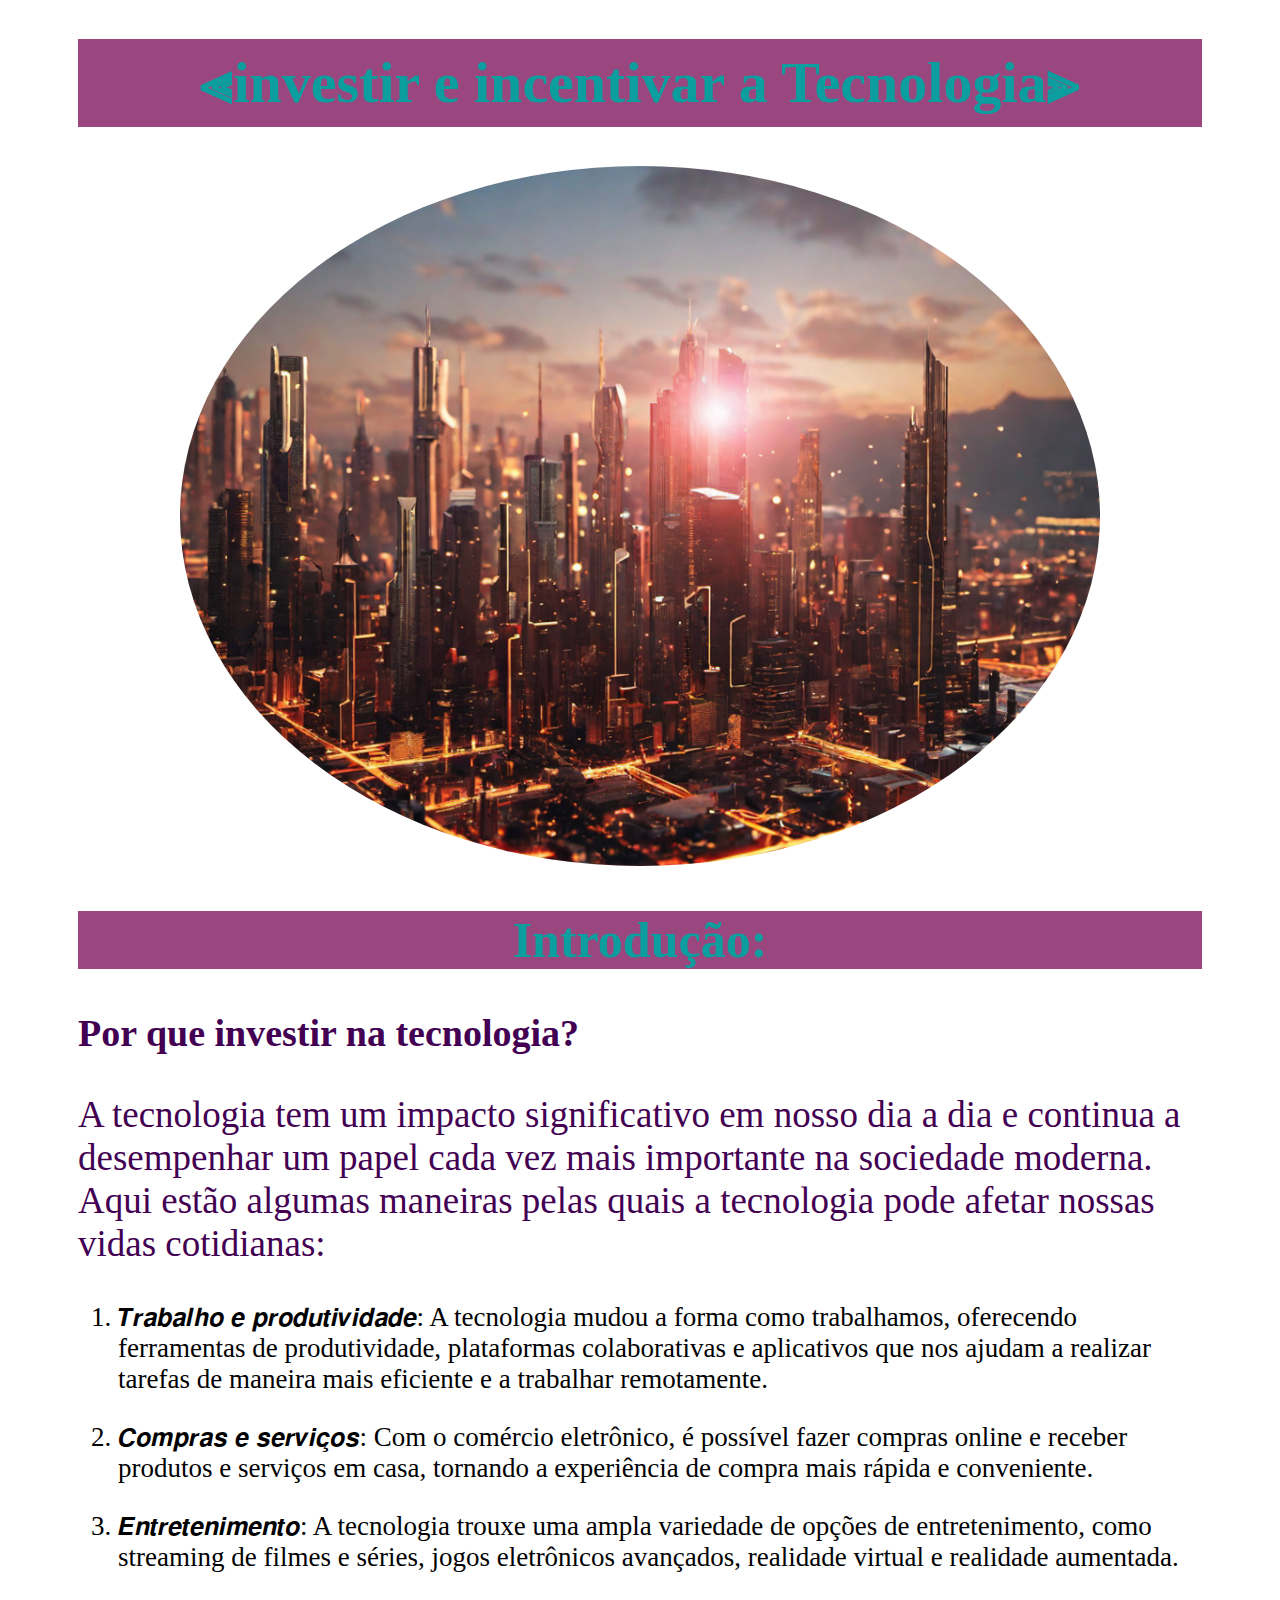
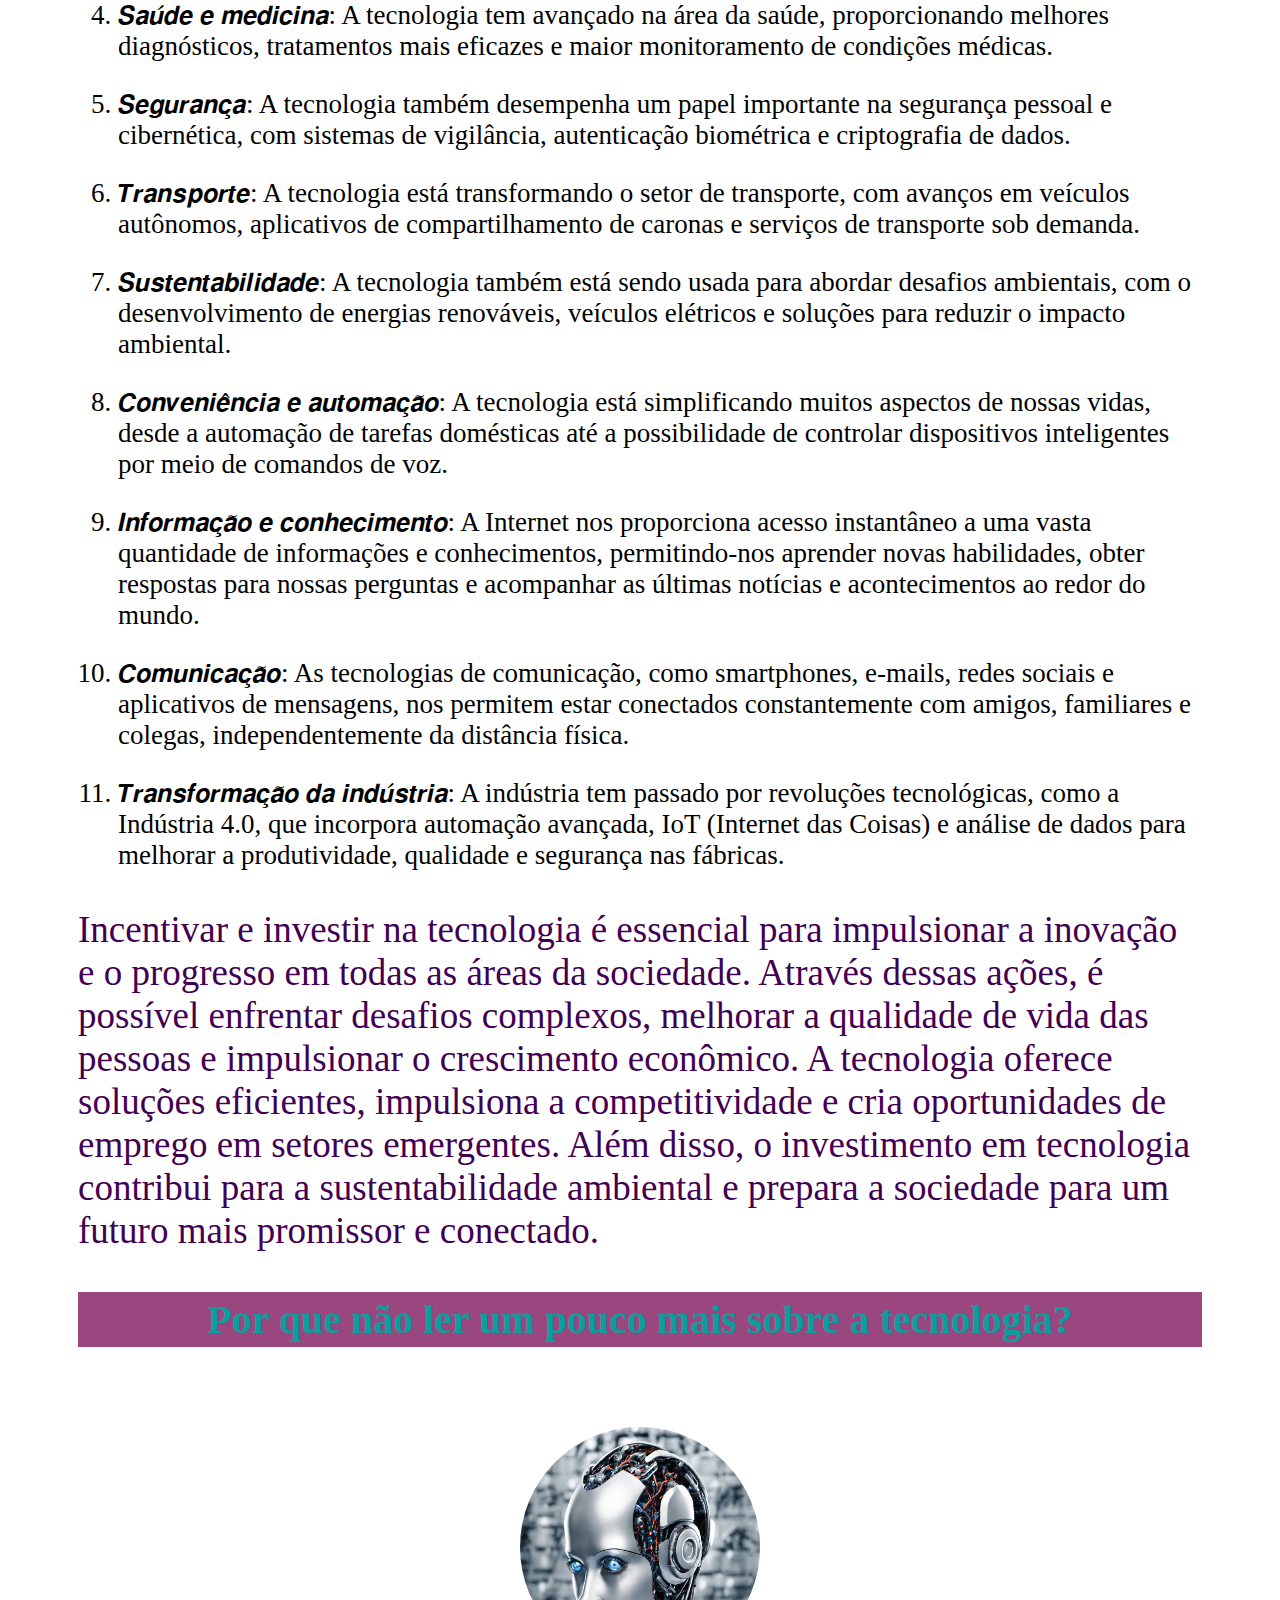
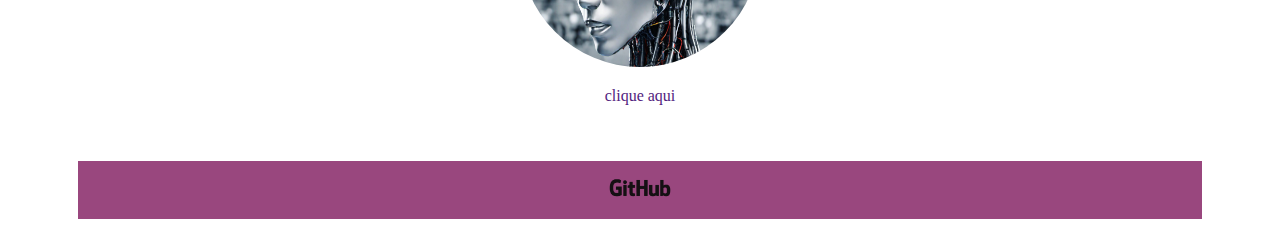
<file: index.html>
<!DOCTYPE html>
<html lang="en">

<head>
    <meta charset="UTF-8">
    <meta name="viewport" content="width=device-width, initial-scale=1.0">
    <title>TECNOLOGIA</title>
    <link rel="stylesheet" href="style.css">
</head>

<body>
    <div class="conteiner">
        <h1 class="titulo_principal">⫷investir e incentivar a Tecnologia⫸</h1>

<header class="centro">
        <div>
            <img class="imagem_painel" src="./img/banner.png"></img>
        </div>
</header>

<main>
    <section>
        <h2 class="intro">Introdução:</h2>
            <h3 class="subtitulos">Por que investir na tecnologia?</h3>
                <p class="escritas">
                    A tecnologia tem um impacto significativo em nosso dia a dia e continua a desempenhar um papel cada vez mais importante na sociedade moderna. Aqui estão algumas maneiras pelas quais a tecnologia pode afetar nossas vidas cotidianas:
                </p>
            <div class="lista">

                <ol> 
                    <p><li>𝙏𝙧𝙖𝙗𝙖𝙡𝙝𝙤 𝙚 𝙥𝙧𝙤𝙙𝙪𝙩𝙞𝙫𝙞𝙙𝙖𝙙𝙚: A tecnologia mudou a forma como trabalhamos, oferecendo ferramentas de produtividade, plataformas colaborativas e aplicativos que nos ajudam a realizar tarefas de maneira mais eficiente e a trabalhar remotamente.</li></p>

                    <p><li>𝘾𝙤𝙢𝙥𝙧𝙖𝙨 𝙚 𝙨𝙚𝙧𝙫𝙞𝙘̧𝙤𝙨: Com o comércio eletrônico, é possível fazer compras online e receber produtos e serviços em casa, tornando a experiência de compra mais rápida e conveniente.</li></p>
                    
                    <p><li>𝙀𝙣𝙩𝙧𝙚𝙩𝙚𝙣𝙞𝙢𝙚𝙣𝙩𝙤: A tecnologia trouxe uma ampla variedade de opções de entretenimento, como streaming de filmes e séries, jogos eletrônicos avançados, realidade virtual e realidade aumentada.</li></p>
                    
                    <p><li>𝙎𝙖𝙪́𝙙𝙚 𝙚 𝙢𝙚𝙙𝙞𝙘𝙞𝙣𝙖: A tecnologia tem avançado na área da saúde, proporcionando melhores diagnósticos, tratamentos mais eficazes e maior monitoramento de condições médicas.</li></p>
                
                    <p><li>𝙎𝙚𝙜𝙪𝙧𝙖𝙣𝙘̧𝙖: A tecnologia também desempenha um papel importante na segurança pessoal e cibernética, com sistemas de vigilância, autenticação biométrica e criptografia de dados.</li></p>
                    
                    <p><li>𝙏𝙧𝙖𝙣𝙨𝙥𝙤𝙧𝙩𝙚: A tecnologia está transformando o setor de transporte, com avanços em veículos autônomos, aplicativos de compartilhamento de caronas e serviços de transporte sob demanda.</li></p>
                
                    <p><li>𝙎𝙪𝙨𝙩𝙚𝙣𝙩𝙖𝙗𝙞𝙡𝙞𝙙𝙖𝙙𝙚: A tecnologia também está sendo usada para abordar desafios ambientais, com o desenvolvimento de energias renováveis, veículos elétricos e soluções para reduzir o impacto ambiental.</li></p>
                
                    <p><li>𝘾𝙤𝙣𝙫𝙚𝙣𝙞𝙚̂𝙣𝙘𝙞𝙖 𝙚 𝙖𝙪𝙩𝙤𝙢𝙖𝙘̧𝙖̃𝙤: A tecnologia está simplificando muitos aspectos de nossas vidas, desde a automação de tarefas domésticas até a possibilidade de controlar dispositivos inteligentes por meio de comandos de voz.</li></p>
                    
                    <p><li>𝙄𝙣𝙛𝙤𝙧𝙢𝙖𝙘̧𝙖̃𝙤 𝙚 𝙘𝙤𝙣𝙝𝙚𝙘𝙞𝙢𝙚𝙣𝙩𝙤: A Internet nos proporciona acesso instantâneo a uma vasta quantidade de informações e conhecimentos, permitindo-nos aprender novas habilidades, obter respostas para nossas perguntas e acompanhar as últimas notícias e acontecimentos ao redor do mundo.</li></p>
                    
                    <p><li>𝘾𝙤𝙢𝙪𝙣𝙞𝙘𝙖𝙘̧𝙖̃𝙤: As tecnologias de comunicação, como smartphones, e-mails, redes sociais e aplicativos de mensagens, nos permitem estar conectados constantemente com amigos, familiares e colegas, independentemente da distância física.</li></p>
                
                    <p><li>𝙏𝙧𝙖𝙣𝙨𝙛𝙤𝙧𝙢𝙖𝙘̧𝙖̃𝙤 𝙙𝙖 𝙞𝙣𝙙𝙪́𝙨𝙩𝙧𝙞𝙖: A indústria tem passado por revoluções tecnológicas, como a Indústria 4.0, que incorpora automação avançada, IoT (Internet das Coisas) e análise de dados para melhorar a produtividade, qualidade e segurança nas fábricas.</li></p>

                </ol>
            </div>
    </section>

        <section>
                <p class="escritas">Incentivar e investir na tecnologia é essencial para impulsionar a inovação e o progresso em todas as áreas da sociedade. Através dessas ações, é possível enfrentar desafios complexos, melhorar a qualidade de vida das pessoas e impulsionar o crescimento econômico. A tecnologia oferece soluções eficientes, impulsiona a competitividade e cria oportunidades de emprego em setores emergentes. Além disso, o investimento em tecnologia contribui para a sustentabilidade ambiental e prepara a sociedade para um futuro mais promissor e conectado.  </p>
        </section>
</main>

<footer>
        <h3 class="direcionamento">Por que não ler um pouco mais sobre a tecnologia?</h3>
        <div>
            <a class="IA" href="./tendênciastecnológicas.html" target="_blank">
                    <img src="./img/IA.png">
                <p>clique aqui</p>
            </a> 
        </div>
            <div class="github">
                <a href="https://github.com/CAsagrandeMiguel" target="_blank">
                    <img class="imggit" src="./img/GitHub_Logo.png">
                </a>
            </div>
</footer>

</div>
</body>

</html>
</file>
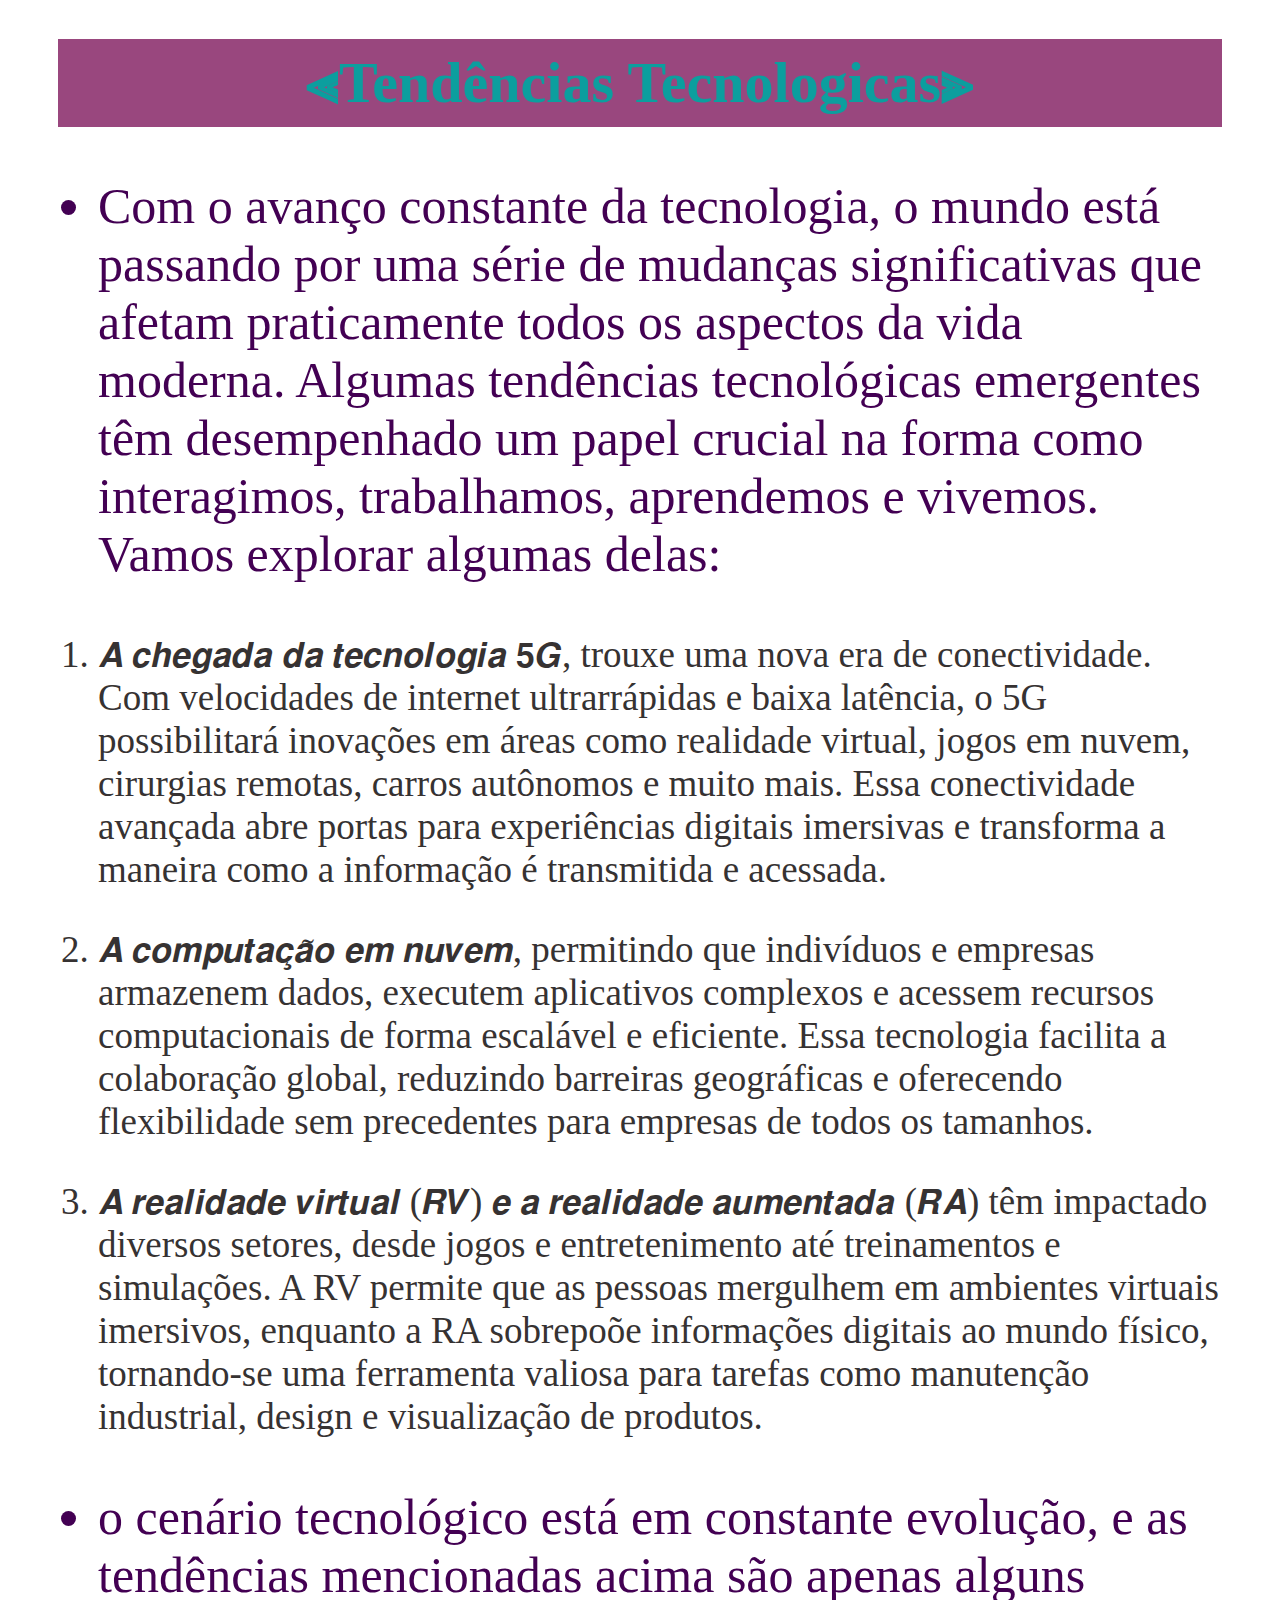
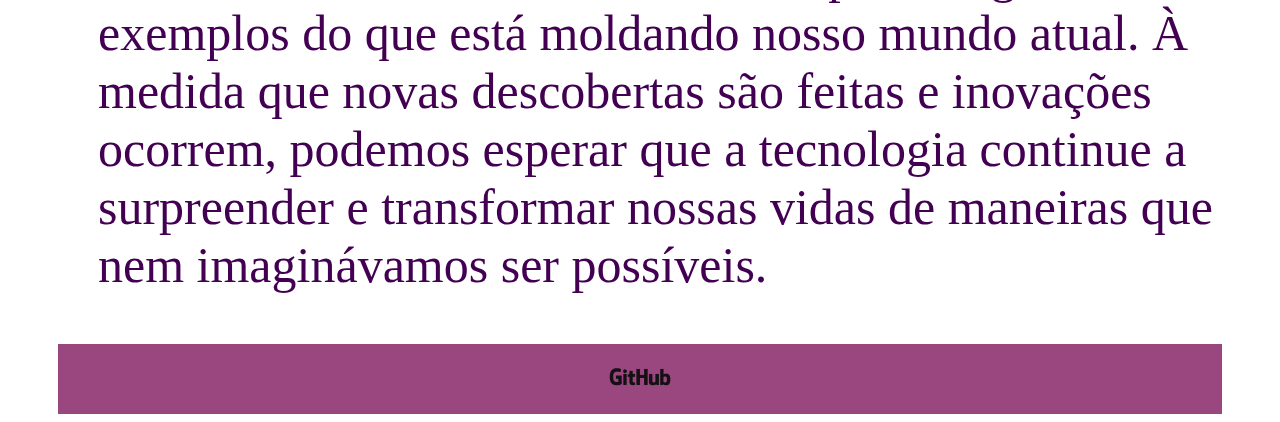
<file: tendênciastecnológicas.html>
<!DOCTYPE html>
<html lang="en">
<head>
    <meta charset="UTF-8">
    <meta name="viewport" content="width=device-width, initial-scale=1.0">
    <title>TendênciasTecnológicas</title>
    <link rel="stylesheet" href="tendência.css">
</head>
<body>
    <div class="cont">
        <h1 class="titulo_principal">⫷Tendências Tecnologicas⫸</h1>
        <header>
            <ul>
                <li>Com o avanço constante da tecnologia, o mundo está passando por uma série de mudanças significativas que afetam praticamente todos os aspectos da vida moderna. Algumas tendências tecnológicas emergentes têm desempenhado um papel crucial na forma como interagimos, trabalhamos, aprendemos e vivemos. Vamos explorar algumas delas:</li>
            </ul>
        <ol>
            <p><li>𝘼 𝙘𝙝𝙚𝙜𝙖𝙙𝙖 𝙙𝙖 𝙩𝙚𝙘𝙣𝙤𝙡𝙤𝙜𝙞𝙖 𝟱𝙂, trouxe uma nova era de conectividade. Com velocidades de internet ultrarrápidas e baixa latência, o 5G possibilitará inovações em áreas como realidade virtual, jogos em nuvem, cirurgias remotas, carros autônomos e muito mais. Essa conectividade avançada abre portas para experiências digitais imersivas e transforma a maneira como a informação é transmitida e acessada.</li></p>
            <p><li>𝘼 𝙘𝙤𝙢𝙥𝙪𝙩𝙖𝙘̧𝙖̃𝙤 𝙚𝙢 𝙣𝙪𝙫𝙚𝙢, permitindo que indivíduos e empresas armazenem dados, executem aplicativos complexos e acessem recursos computacionais de forma escalável e eficiente. Essa tecnologia facilita a colaboração global, reduzindo barreiras geográficas e oferecendo flexibilidade sem precedentes para empresas de todos os tamanhos.</li></p>
            <p><li>𝘼 𝙧𝙚𝙖𝙡𝙞𝙙𝙖𝙙𝙚 𝙫𝙞𝙧𝙩𝙪𝙖𝙡 (𝙍𝙑) 𝙚 𝙖 𝙧𝙚𝙖𝙡𝙞𝙙𝙖𝙙𝙚 𝙖𝙪𝙢𝙚𝙣𝙩𝙖𝙙𝙖 (𝙍𝘼) têm impactado diversos setores, desde jogos e entretenimento até treinamentos e simulações. A RV permite que as pessoas mergulhem em ambientes virtuais imersivos, enquanto a RA sobrepoõe informações digitais ao mundo físico, tornando-se uma ferramenta valiosa para tarefas como manutenção industrial, design e visualização de produtos.</li></p>
        </ol>
            
            <ul>
                <li>o cenário tecnológico está em constante evolução, e as tendências mencionadas acima são apenas alguns exemplos do que está moldando nosso mundo atual. À medida que novas descobertas são feitas e inovações ocorrem, podemos esperar que a tecnologia continue a surpreender e transformar nossas vidas de maneiras que nem imaginávamos ser possíveis.</li>
            </ul>
        </header>
        <footer>
            <div class="github">
                <a href="https://github.com/CAsagrandeMiguel" target="_blank">
                    <img class="imgit" src="./img/GitHub_Logo.png">
                </a>
            </div>
        </footer>
    </div>
</body>
</html>
</file>
<file: style.css>
:root {
    --vermelho: red;
    --cinza: rgb(12, 158, 158);
    --azul: blue;
    --vinho:  rgb(153, 71, 126);
    --rosa: #dc6ebe;
    --roxo: rgb(67, 0, 83);
    --violetaescuro: #52237e;
    --preto: black;
}

.titulo_principal {
    text-align: center;
    color: var(--cinza);
    font-size: 58px;
    background-color: var(--vinho);
    padding: 10px;
}

.intro{
    text-align: center;
    font-size: 50px;
    color: var(--cinza);
    background-color: var(--vinho);
}

.centro {
   text-align: center;
}

.imagem_painel{
    width: 920px;
    height: 700px;
    border-radius: 50%;
}

.subtitulos {
    text-align: left;
    font-size: 38px;
    color: var(--roxo);
}

.escritas {
    font-size: 37px;
    color: var(--roxo);
}

.lista {
    font-size: 27px;
    color: var(--preto);
}

footer img {
    width: 240px;
    height: 240px;
    padding: 0px 80px;
    border-radius: 50%;
}

footer div {
    display: flex;
    justify-content: center;
}

.direcionamento {
    font-size: 40px;
   text-align: center;
   padding: 4px;
   color: var(--cinza);
   background-color: var(--vinho);
}

.IA {
    margin: 40px;
    text-align: center;
    text-decoration: none;
    color: var(--violetaescuro);
}

.conteiner {
    padding: 0px 70px;
}

.github {
    background-color: var(--vinho);
    display: flex;
    justify-content: center;
    padding: 12px;
}

.imggit{
    width: 70px; height: 30px;
}
</file>
<file: tendência.css>
:root {
    --vermelho: red;
    --cinza: rgb(12, 158, 158);
    --azul: blue;
    --vinho:  rgb(153, 71, 126);
    --rosa: #dc6ebe;
    --roxo: rgb(67, 0, 83);
    --violetaescuro: #52237e;
    --preto: rgb(54, 50, 50);
}

.titulo_principal {
    text-align: center;
    font-size: 58px;
    color: var(--cinza);
    background-color: var(--vinho);
    padding: 10px;
}

ul {
    text-align: left;
    font-size: 50px;
    color: var(--roxo);
}

ol {
    font-size: 37px;
    color: var(--preto);
}

.cont {
    padding: 0px 50px;
}

.github {
    background-color: var(--vinho);
    display: flex;
    justify-content: center;
    padding: 18px;
}

.imgit {
    width: 70px; height: 30px;
}
</file>
